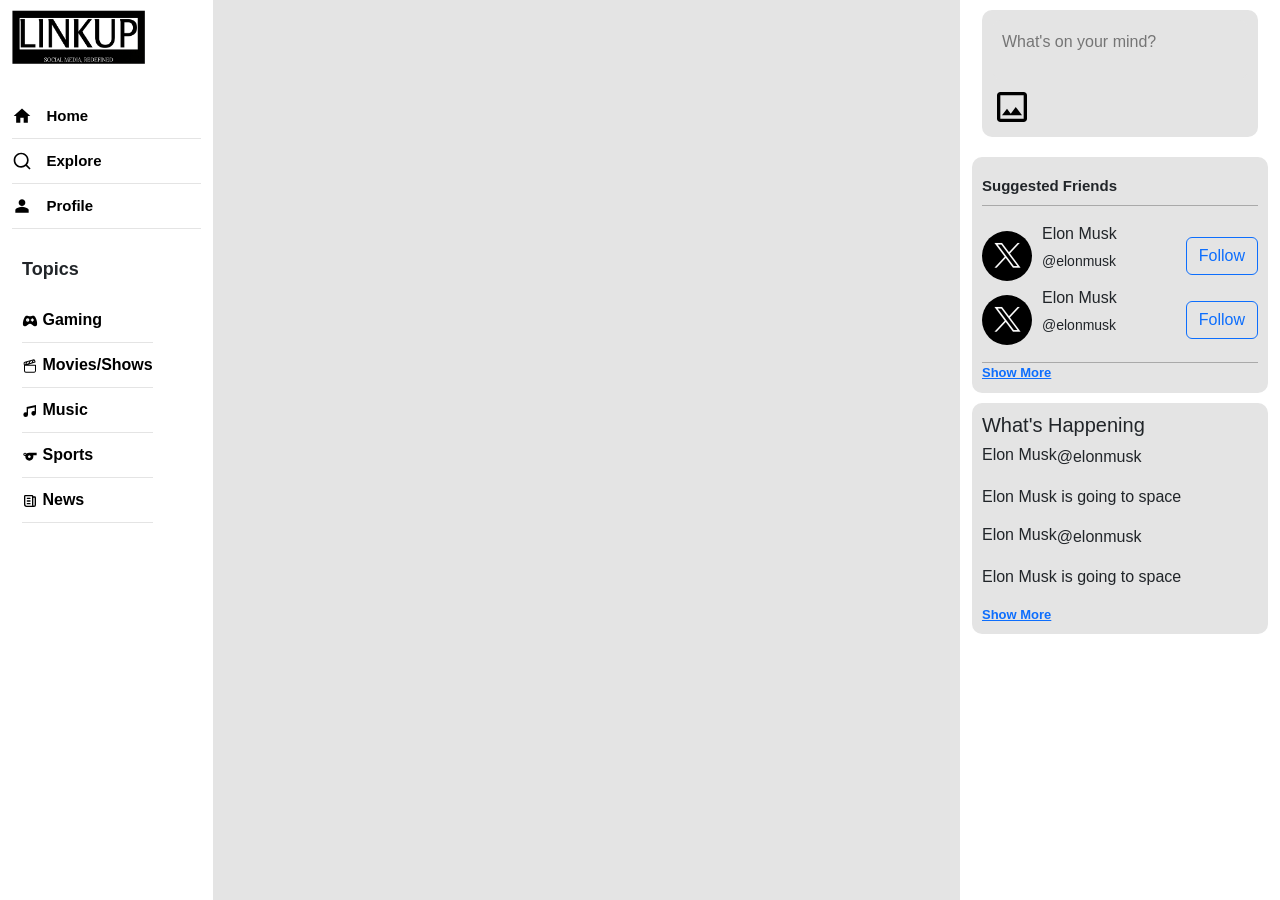
<file: client/index.html>
<!DOCTYPE html>
<html lang="en">
<head>
    <meta charset="UTF-8">
    <meta name="viewport" content="width=device-width, initial-scale=1.0">
    <title>Linkup</title>
    <link href="https://cdn.jsdelivr.net/npm/bootstrap@5.3.1/dist/css/bootstrap.min.css" rel="stylesheet" integrity="sha384-4bw+/aepP/YC94hEpVNVgiZdgIC5+VKNBQNGCHeKRQN+PtmoHDEXuppvnDJzQIu9" crossorigin="anonymous">
    <link rel="stylesheet" href="/client/assets/css/style.css">
</head>
<body>
    
    <div class="container-fluid main-content">
        <div class="row">
            <div class="col-2 menu">
                <div class="logo">
                    <img src="/client/assets/images/link_up_logo.png" alt="" width="70%">
                </div>

                <div class="main-nav">
                    <div class="menu-links">
                        <div class="menu-link-item">
                            <img src="/client/assets/images/icons/baseline-home.svg" alt="">
                            <a href="#">Home</a>
                        </div>
                        <div class="menu-link-item">
                            <img src="/client/assets/images/icons/search-line.svg" alt="">
                            <a href="#">Explore</a>
                        </div>
                        <div class="menu-link-item">
                            <img src="/client/assets/images/icons/person.svg" alt="">
                            <a href="#">Profile</a>
                        </div>
                    </div>

                    <div class="topics">
                        <h5>Topics</h5>
                        <div class="topic-links">
                            <div class="topic-item">
                                <img src="/client/assets/images/icons/game-2-fill.svg" alt="">
                                <a href="#">Gaming</a>
                            </div>
                            <div class="topic-item">
                                <img src="/client/assets/images/icons/movies-and-tv-24-regular.svg" alt="">
                                <a href="#">Movies/Shows</a>
                            </div>
                            <div class="topic-item">
                                <img src="/client/assets/images/icons/music.svg" alt="">
                                <a href="#">Music</a>
                            </div>
                            <div class="topic-item">
                                <img src="/client/assets/images/icons/sports.svg" alt="">
                                <a href="#">Sports</a>
                            </div>
                            <div class="topic-item">
                                <img src="/client/assets/images/icons/news.svg" alt="">
                                <a href="#">News</a>
                            </div>
                        </div> 
                    </div>
                </div>
            </div>
            <div class="col-7 content">
               
            </div>

            <div class="col-3 most-right">
                <div class="new_post">
                    <form class="new_post_form" action="" method="post">
                        <textarea name="" id="" cols="30" rows="5" placeholder="What's on your mind?"></textarea>
                        <div class="bottom_inputs">
                            <input type="file" name="" id="" class="add_image_to_post">
                            <button class="btn" type="submit">Post</button>
                        </div>
                    </form>
                </div>

                <div class="friends-suggestion">
                    <h5>Suggested Friends</h5>
                    <div class="suggestions_container">
                        <div class="single_suggested_user">
                            <div class="suggested-profile">
                                <img src="/client/assets/images/users/elon.jpg" alt="" width="50px" height="50px">
                                <div class="user_name_handle">
                                    <h6>Elon Musk</h6>
                                    <p>@elonmusk</p> 
                                </div>
                            </div>
                            <div class="follow_button_suggested">
                                <button class="btn btn-outline-primary">Follow</button>
                            </div>
                        </div>

                        <div class="single_suggested_user">
                            <div class="suggested-profile">
                                <img src="/client/assets/images/users/elon.jpg" alt="" width="50px" height="50px">
                                <div class="user_name_handle">
                                    <h6>Elon Musk</h6>
                                    <p>@elonmusk</p> 
                                </div>
                            </div>
                            <div class="follow_button_suggested">
                                <button class="btn btn-outline-primary">Follow</button>
                            </div>
                        </div>
                    </div>

                    <div class="show_more">
                        <a href="#">Show More</a>
                    </div>
                </div>

                <div class="whats_happening_section">
                    <h5>What's Happening</h5>
                    <div class="whats_happening_container">
                        <div class="single_happening">
                            <div class="happening_profile">
                                <div class="user_name_handle">
                                    <h6>Elon Musk</h6>
                                    <p>@elonmusk</p> 
                                </div>
                            </div>
                            <div class="happening_content">
                                <p>Elon Musk is going to space</p>
                            </div>
                        </div>

                        <div class="single_happening">
                            <div class="happening_profile">
                                <div class="user_name_handle">
                                    <h6>Elon Musk</h6>
                                    <p>@elonmusk</p> 
                                </div>
                            </div>
                            <div class="happening_content">
                                <p>Elon Musk is going to space</p>
                            </div>
                        </div>
                    </div>

                    <div class="show_more">
                        <a href="#">Show More</a>
                    </div>
                </div>
            </div>
        </div>
    </div>
    <script src="https://cdn.jsdelivr.net/npm/bootstrap@5.3.1/dist/js/bootstrap.bundle.min.js" integrity="sha384-HwwvtgBNo3bZJJLYd8oVXjrBZt8cqVSpeBNS5n7C8IVInixGAoxmnlMuBnhbgrkm" crossorigin="anonymous"></script>
</body>
</html>
</file>
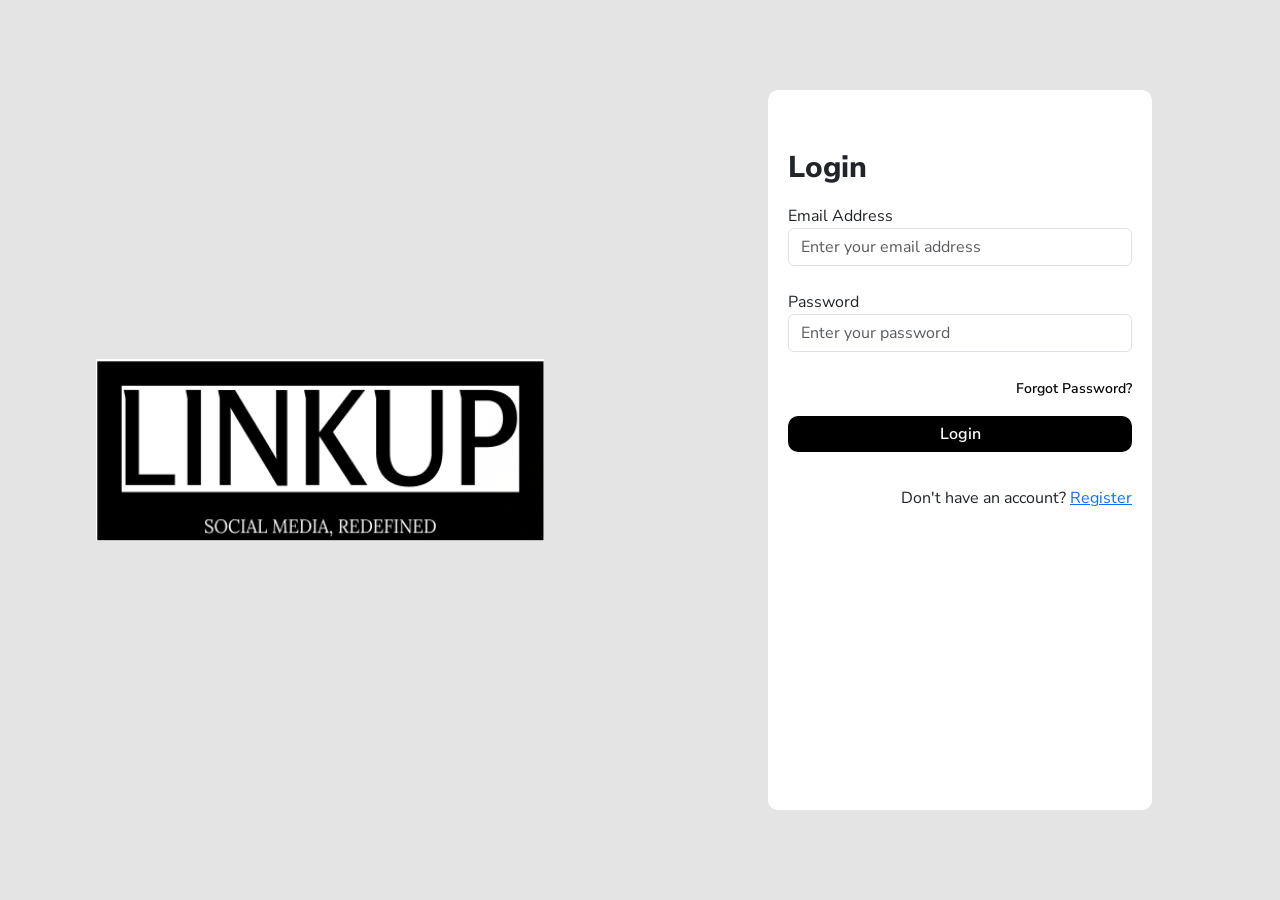
<file: client/assets/auth/login.html>
<!DOCTYPE html>
<html lang="en">
<head>
    <meta charset="UTF-8">
    <meta name="viewport" content="width=device-width, initial-scale=1.0">
    <title>Linkup || Login</title>
    <link href="https://cdn.jsdelivr.net/npm/bootstrap@5.3.1/dist/css/bootstrap.min.css" rel="stylesheet" integrity="sha384-4bw+/aepP/YC94hEpVNVgiZdgIC5+VKNBQNGCHeKRQN+PtmoHDEXuppvnDJzQIu9" crossorigin="anonymous">
    <link rel="stylesheet" href="/client/assets/css/style.css">
    <link rel="preconnect" href="https://fonts.googleapis.com">
    <link rel="preconnect" href="https://fonts.gstatic.com" crossorigin>
    <link href="https://fonts.googleapis.com/css2?family=Nunito+Sans:opsz,wght@6..12,300;6..12,400;6..12,700;6..12,800&display=swap" rel="stylesheet">
</head>
<body>
    
    <div class="row">
        <div class="container-fluid login-section">
            <div class="login_left">
                <img src="/client/assets/images/link_up_logo.png" alt="" srcset="">
            </div>

            <div class="login_right">
                <div class="form-area">
                    <h3>Login</h3>
                    <form action="" method="post">
                        <div class="form-group pb-4">
                            <label for="email">Email Address</label>
                            <input type="email" name="email" id="" class="form-control" placeholder="Enter your email address">
                        </div>

                        <div class="form-group pb-4">
                            <label for="password">Password</label>
                            <input type="password" name="" id="" class="form-control" placeholder="Enter your password">
                        </div>

                        <div class="forgot_password_link pb-3">
                            <a class="" href="">Forgot Password?</a>
                        </div>
                       

                        <div class="form-group login_btn pb-4">
                            <button class="btn" type="submit">Login</button>
                        </div>
                    </form>

                    <div class="signup_link">
                        <p>Don't have an account? <a href="/client/auth/register">Register</a></p>
                    </div>
                </div>
            </div>

        </div>
    </div>
    
    <script src="https://cdn.jsdelivr.net/npm/bootstrap@5.3.1/dist/js/bootstrap.bundle.min.js" integrity="sha384-HwwvtgBNo3bZJJLYd8oVXjrBZt8cqVSpeBNS5n7C8IVInixGAoxmnlMuBnhbgrkm" crossorigin="anonymous"></script>
</body>
</html>
</file>
<file: client/assets/css/style.css>
* {
    margin: 0;
    padding: 0;
    box-sizing: border-box;
}

body {
    background-color: #e4e4e4;
    font-family: 'Nunito Sans', sans-serif;
}

.main-content {
   
}

.menu, .most-right {
    background-color: #ffffff;
    height: 100vh;
    display: flex;
    flex-direction: column;
    gap: 10px;
}

.menu {
    float: left;
}

.menu .logo {

    padding: 10px 0;
}

.menu-links {
    padding: 10px 0;
}

.menu-links .menu-link-item {
    padding: 10px 0;
    border-bottom: 1px solid #e4e4e4;
}

.menu-links .menu-link-item a {
    text-decoration: none;
    color: #000000;
    font-size: 15px;
    font-weight: 600;
}

.menu-links .menu-link-item img {
    width: 20px;
    margin-right: 10px;
}

.menu-links .menu-link-item:hover {
    background-color: #e4e4e4;
}

.topics {
    width: 80%;
    float: left;
    padding: 10px;
}

.topics h5 {
    font-size: 18px;
    font-weight: 600;
    padding: 10px 0;
}

.topics .topic-item {
    padding: 10px 0;
    border-bottom: 1px solid #e4e4e4;
}

.topics .topic-item a {
    text-decoration: none;
    color: #000000;
    font-size: 16px;
    font-weight: 600;
}

.new_post {
    width: 100%;
    float: left;
    padding: 10px;
}

.new_post_form {
    width: 100%;
    float: left;
    padding: 10px;
    background-color: #e4e4e4;
    border-radius: 10px;
}

.new_post_form textarea {
    width: 100%;
    height: 60px;
    border: none;
    outline: none;
    padding: 10px;
    border-radius: 10px;
    resize: none;
    background-color: #e4e4e4;
}

.bottom_inputs {
    display: flex;
}

.bottom_inputs button {
    width: 60px;
    height: 40px;
    border: none;
    outline: none;
    border-radius: 10px;
    background-color: #686868;
    color: #ffffff;
    font-size: 16px;
    font-weight: 600;
    cursor: pointer;
}

.bottom_inputs button:hover {
    background-color: #000000;
    color: white;
}


.add_image_to_post::before {
    content: "";
    display: block;
    width: 100%;
    height: 100%;
    background-image: url(/client/assets/images/icons/image-outline.svg);
    background-repeat: no-repeat;
    background-size: contain;
}

.add_image_to_post:hover::before {
    cursor: pointer;
}



.friends-suggestion {
    width: 100%;
    float: left;
    padding: 10px;
    background-color: #e4e4e4;
    border-radius: 10px;
}

.friends-suggestion h5 {
    font-size: 15px;
    font-weight: 600;
    padding: 10px 0;
    border-bottom: solid 1px #a9a9a9;
}

.suggestions_container {
    width: 100%;
    padding: 10px 0;
    border-bottom: solid 1px #a9a9a9;
}

.single_suggested_user {
    display: flex;
    align-items: center;
    width: 100%;
    justify-content: space-between;
    font-size: 14px;

}

.suggested-profile {
    display: flex;
    align-items: center;
    gap: 10px;
}

.suggested-profile img {
    width: 50px;
    height: 50px;
    border-radius: 50%;
}

.suggested-profile .user_name_handle {
    display: flex;
    flex-direction: column;
}

.show_more {
    color: #686868;
    font-size: 13px;
    font-weight: 600;
    cursor: pointer;
}

.whats_happening_section {
    width: 100%;
    padding: 10px;
    background-color: #e4e4e4;
    border-radius: 10px;
}

.happening_profile .user_name_handle {
    display: flex;
    flex-direction: row;
}

/* Login Page */
.login-section {
    width: 100%;
    height: 100vh;
    display: flex;
    justify-content: center;
    align-items: center;
}

.login_left {
    width: 50%;
    height: 100%;
    display: flex;
    justify-content: center;
    align-items: center;
}

.login_left img {
    width: 70%;
}

.login_right {
    width: 50%;
    height: 100%;
    display: flex;
    justify-content: center;
    align-items: center;
    flex-direction: column;
}

.form-area {
    height: 80%;
    width: 60%;
    background-color: white;
    padding: 50px 20px;
    border-radius: 10px;
}

.form-area h3 {
    font-size: 30px;
    font-weight: 800;
    padding: 10px 0;
}

.forgot_password_link {
    text-align: right;
}

.forgot_password_link a {
    text-decoration: none;
    color: #060606;
    font-size: 14px;
    font-weight: 600;
}

.forgot_password_link a:hover {
    color: #000000;
}

.login_btn button {
    width: 100%;
    border: none;
    outline: none;
    border-radius: 10px;
    background-color: #000000;
    color: #ffffff;
    font-size: 16px;
    font-weight: 600;
    cursor: pointer;
}

.login_btn button:hover {
    background-color: #686868;
    color: #ffffff;
}

.signup_link {
    text-align: right;
    padding: 10px 0;
}
</file>
